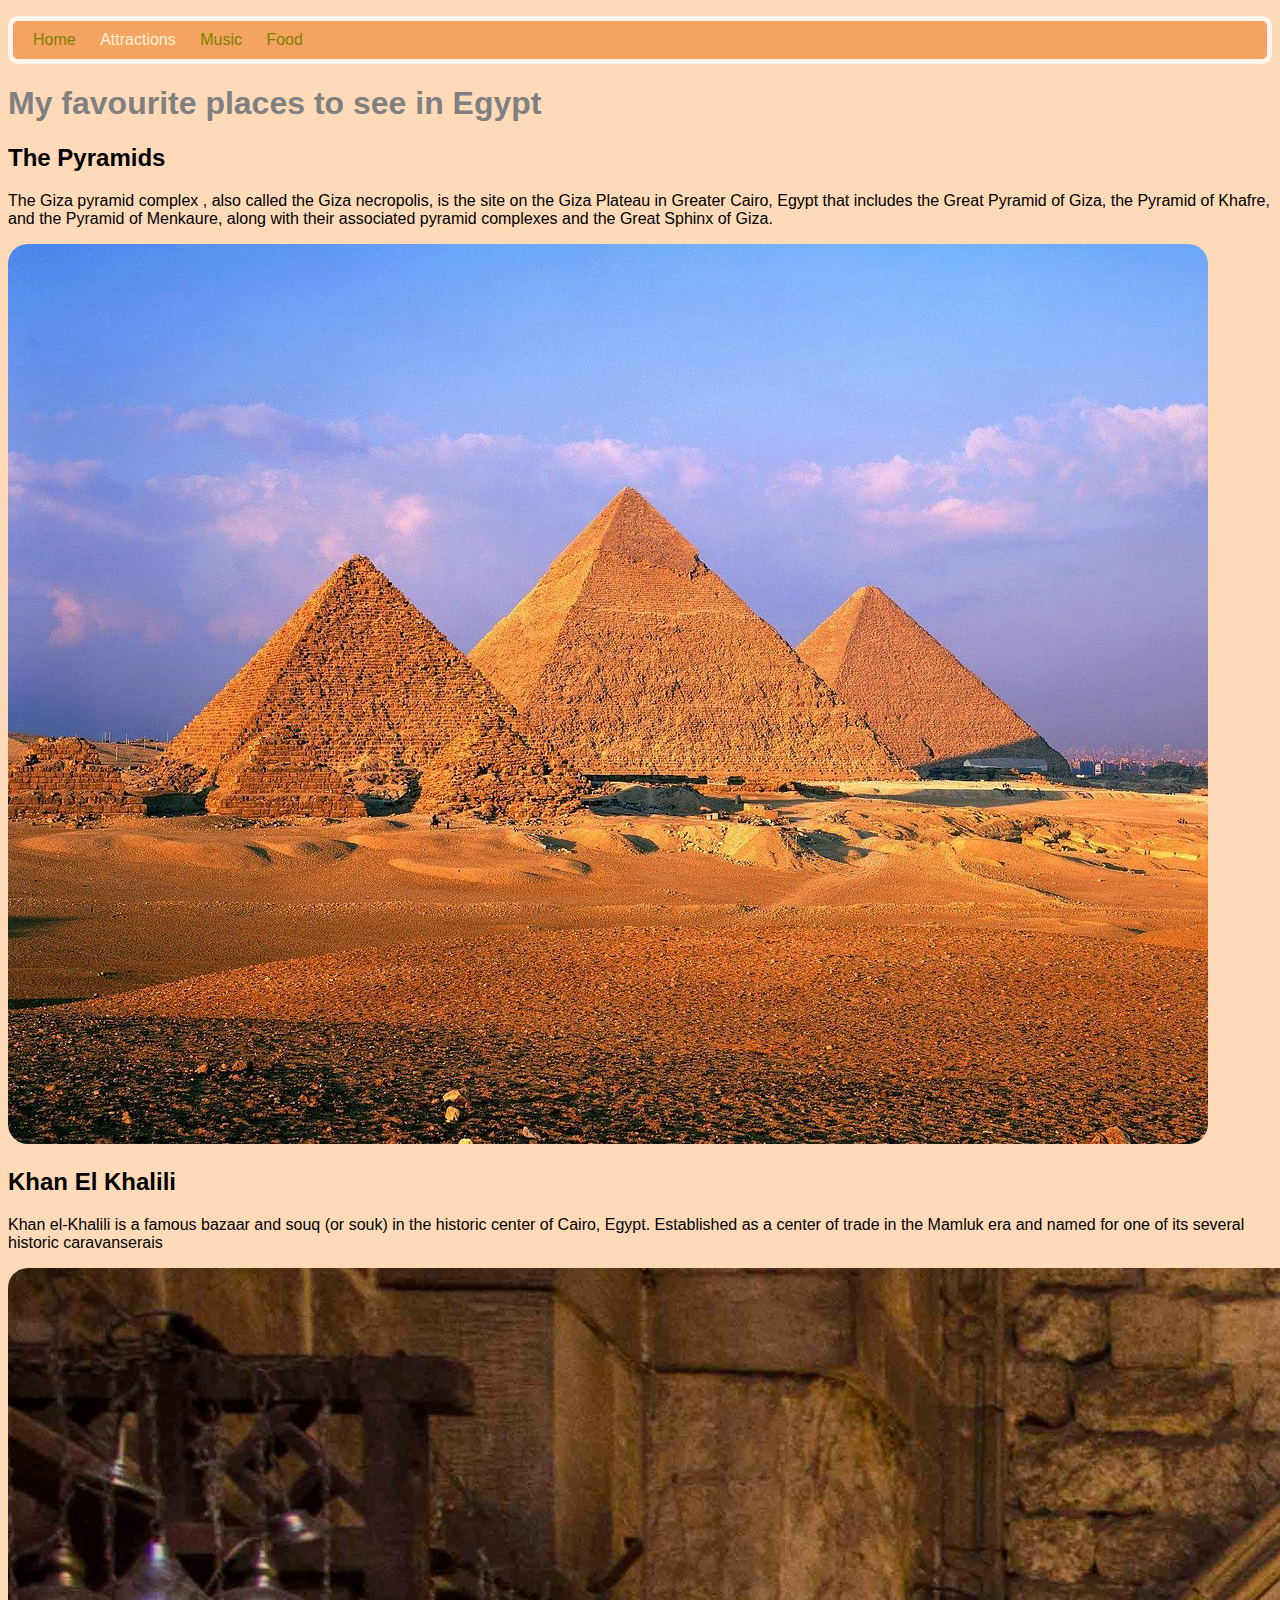
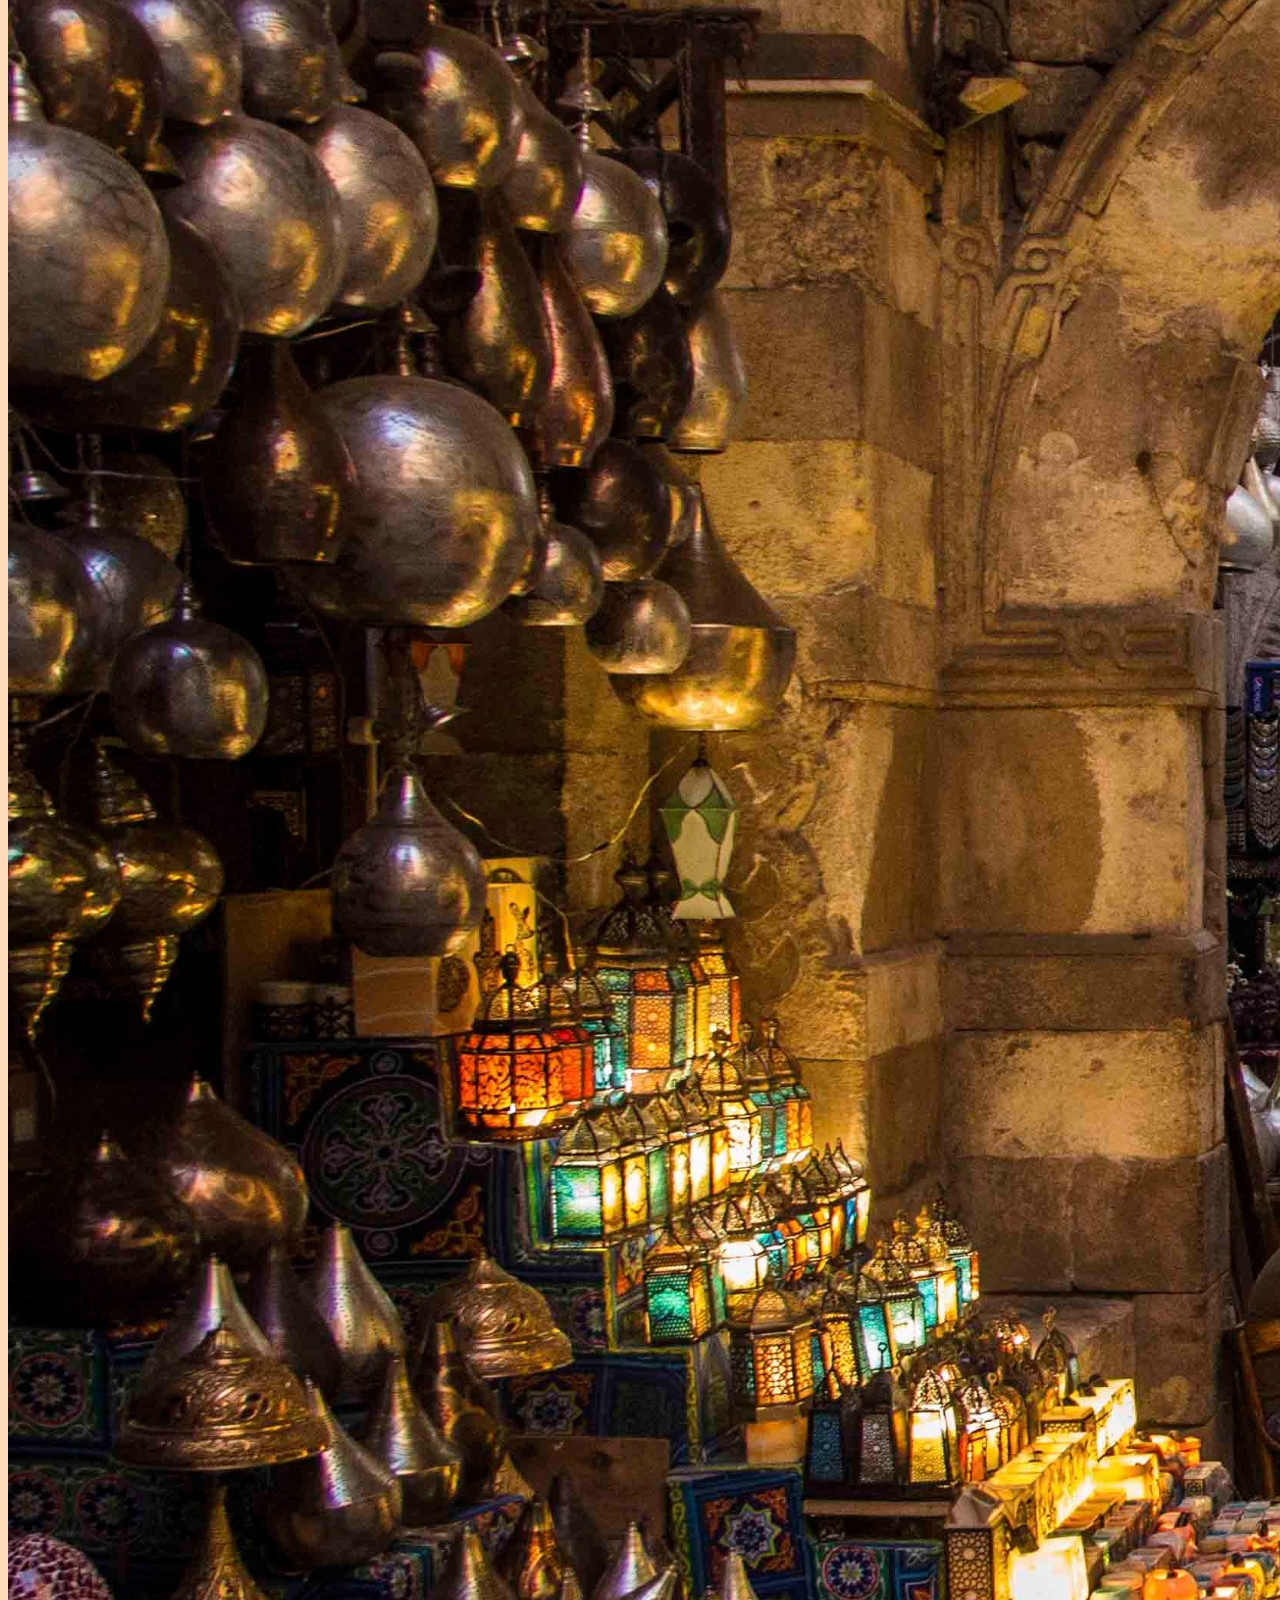
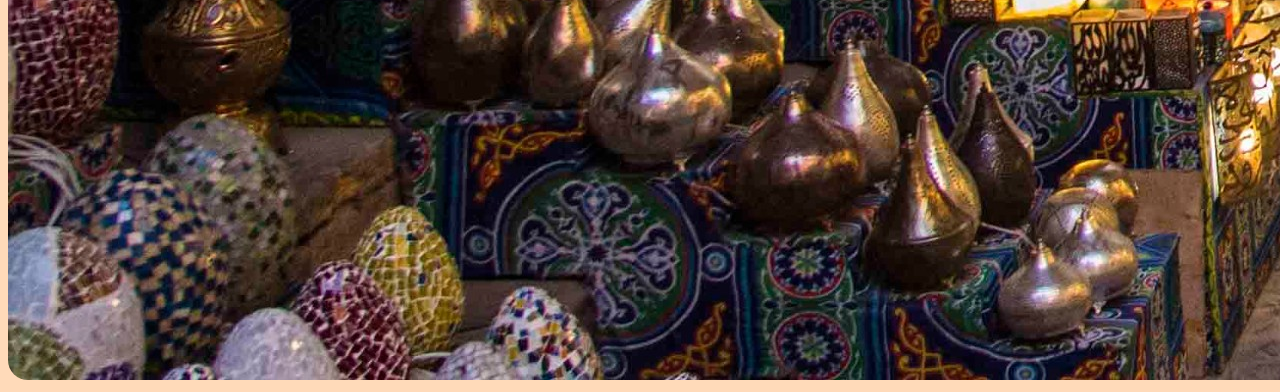
<file: attractions.html>
<!DOCTYPE html>
<html>
  <head>
    <title>Attractions</title>
    <link type="text/css" rel="stylesheet" href="style.css" />
    <meta charset="utf-8" />
  </head>
  <body>
    <header>
      <nav>
        <ul>
          <li><a href="index.html">Home</a></li>
          <li>Attractions</li>
          <li><a href="music.html">Music</a></li>
          <li><a href="food.html">Food</a></li>
        </ul>
      </nav>
    </header>
    <main>
        <article>
          <h1>My favourite places to see in Egypt</h1>
  
          <section>
            <h2>The Pyramids</h2>
            <p>
              The Giza pyramid complex , also called
              the Giza necropolis, is the site on the Giza Plateau in Greater
              Cairo, Egypt that includes the Great Pyramid of Giza, the Pyramid of
              Khafre, and the Pyramid of Menkaure, along with their associated
              pyramid complexes and the Great Sphinx of Giza.
            </p>
            <img src="pyramids-of-giza.jpg" />
          </section>
  
          <section>
            <h2>Khan El Khalili</h2>
            <p>
              Khan el-Khalili is a famous bazaar and souq
              (or souk) in the historic center of Cairo, Egypt. Established as a
              center of trade in the Mamluk era and named for one of its several
              historic caravanserais
            </p>
            <img src="khan-alkhalili.jpg" />
          </section>
        </article>
      </main>
  
  </body>
</html>
</file>
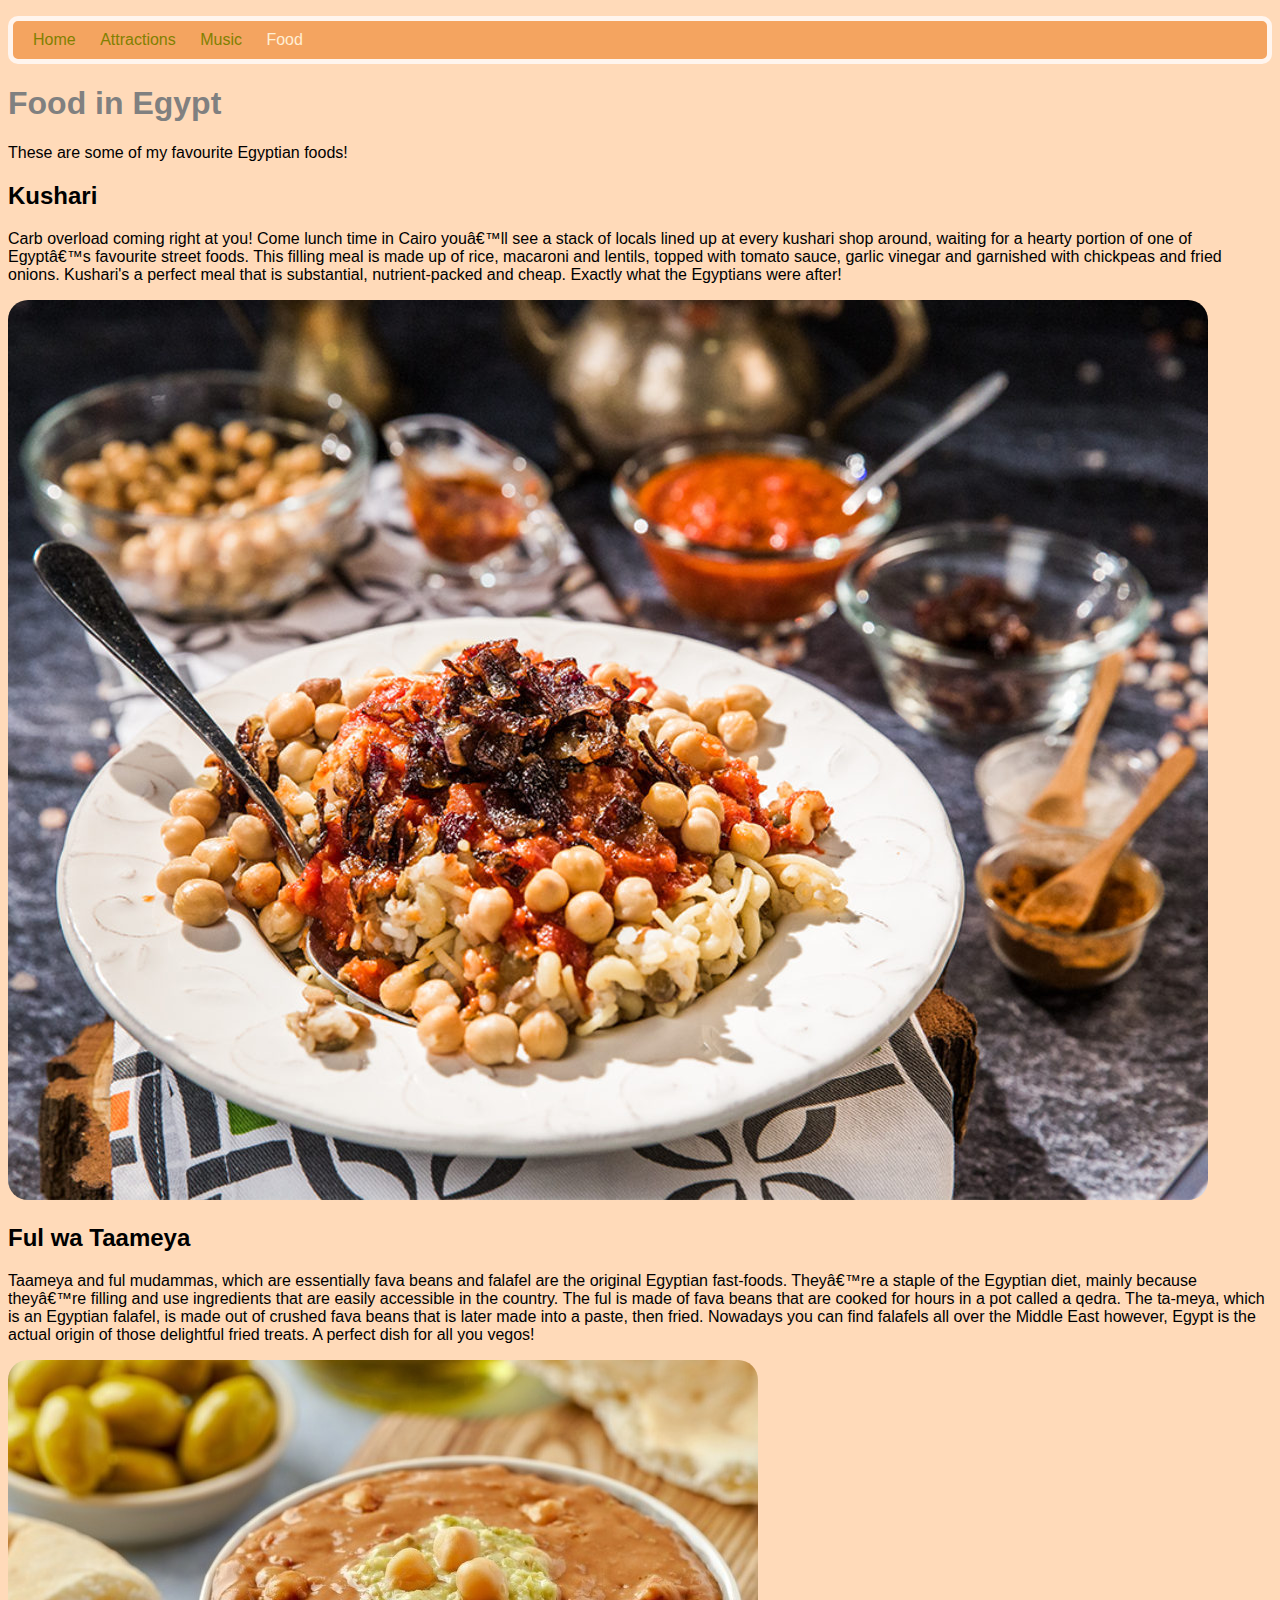
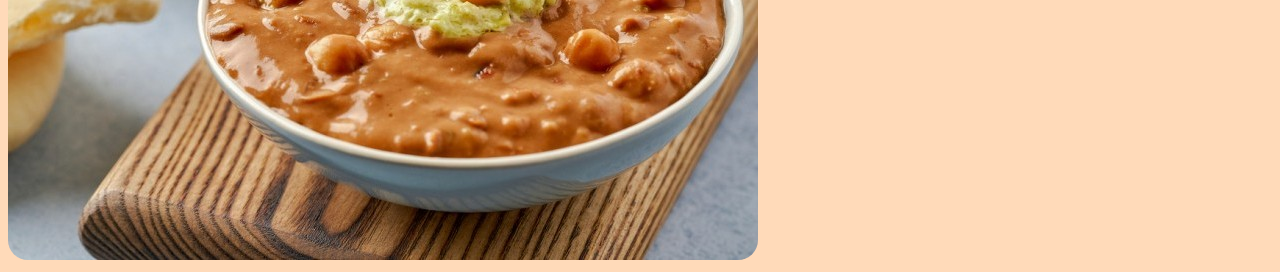
<file: food.html>
<!DOCTYPE html>
<html>
  <head>
    <title>Food</title>
    <link type="text/css" rel="stylesheet" href="style.css" />
    <meta charset="utf-8" />
  </head>
  <body>
    <header>
      <nav>
        <ul>
          <li><a href="index.html">Home</a></li>
          <li><a href="attractions.html">Attractions</a></li>
          <li><a href="music.html">Music</a></li>
          <li>Food</li>
        </ul>
      </nav>
    </header>
    <main>
        <article>
          <h1>Food in Egypt</h1>
          <p>These are some of my favourite Egyptian foods!</p>
  
          <section >
            <h2>Kushari</h2>
            <p>
              Carb overload coming right at you! Come lunch time in Cairo youâ€™ll
              see a stack of locals lined up at every kushari shop around, waiting
              for a hearty portion of one of Egyptâ€™s favourite street foods. This
              filling meal is made up of rice, macaroni and lentils, topped with
              tomato sauce, garlic vinegar and garnished with chickpeas and fried
              onions. Kushari's a perfect meal that is substantial, nutrient-packed and
              cheap. Exactly what the Egyptians were after!
            </p>
            <img src="kushari.jpg" />
          </section>
  
          <section >
            <h2>Ful wa Taameya</h2>
            <p>
              Taameya and ful mudammas, which are essentially fava beans and
              falafel are the original Egyptian fast-foods. Theyâ€™re a staple of
              the Egyptian diet, mainly because theyâ€™re filling and use
              ingredients that are easily accessible in the country. The ful is
              made of fava beans that are cooked for hours in a pot called a
              qedra. The ta-meya, which is an Egyptian falafel, is made out of
              crushed fava beans that is later made into a paste, then fried.
              Nowadays you can find falafels all over the Middle East however,
              Egypt is the actual origin of those delightful fried treats. A
              perfect dish for all you vegos!
            </p>
            <img src="egyptian-ful.jpg"/>
          </section>
        </article>
      </main>
  
   
  </body>
</html>
</file>
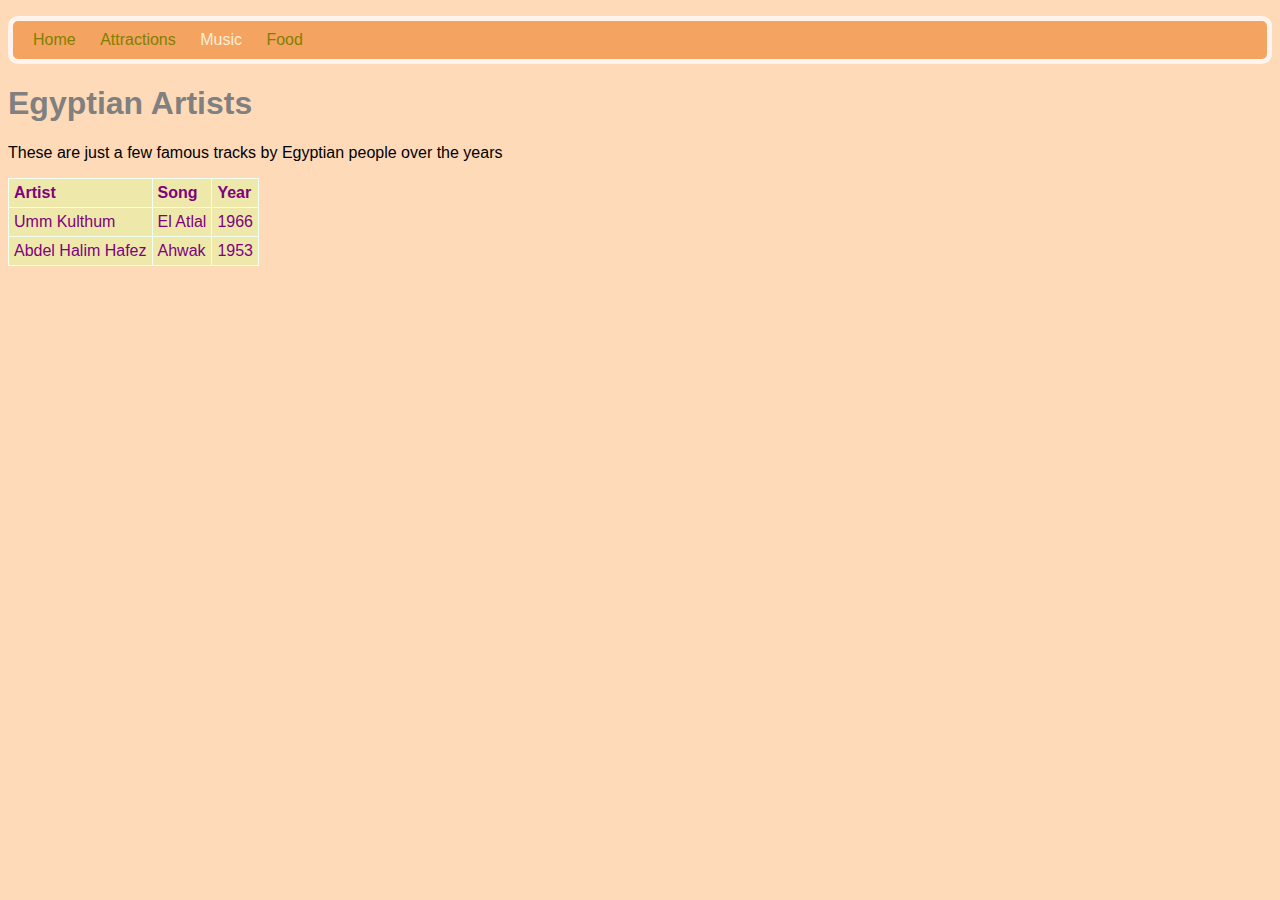
<file: music.html>
<!DOCTYPE html>
<html>
  <head>
    <title>Music</title>
	<link href="style.css" rel="stylesheet">
  </head>
  <body>
    <header>
      <nav>
        <ul>
          <li><a href="index.html">Home</a></li>
          <li><a href="attractions.html">Attractions</a></li>
		  <li>Music</li>
		  <li><a href="food.html">Food</a></li>
        </ul>
      </nav>
    </header>
    <main>
	    <h1>Egyptian Artists</h1>   
	    <p>
	      These are just a few famous tracks by Egyptian people over the years 
	    </p>  
	    <table>
	      <tr>
	        <th>Artist</th>
	        <th>Song</th>
	        <th>Year</th>
	      </tr>
	      <tr>
	        <td>Umm Kulthum</td>
	        <td>El Atlal</td>
	        <td>1966</td>
	      </tr>
	      <tr>
	        <td>Abdel Halim Hafez</td>
	        <td>Ahwak</td>
	        <td>1953</td>
	      </tr>

	  </main>

   
  </body>
</html>
</file>
<file: style.css>
body{
  background-color: peachpuff;
  font-family: "Helvetica",sans-serif;
}

h1{
  color: gray;
}

a{
  color: slateblue;
}

nav ul {
  background-color: sandybrown;
  border-style: solid;
  border-color: seashell;
  border-radius: 10px;
  padding : 10px;
  border-width: 5px;
}

nav ul li {
  display: inline;
  padding-right: 10px;
  padding-left: 10px;
  list-style-type: none;
  color: papayawhip;
}

nav ul li a {
  color: olive;
  text-decoration: none;
}
img{
  border-radius: 20px;
}

table, th, td {
  border : 1px solid honeydew;
  border-collapse: collapse;
}
tr {
  background-color: palegoldenrod;
}

th,td{
  color: purple;
  text-align: left;
  vertical-align: top;
  padding: 5px;
}
</file>
